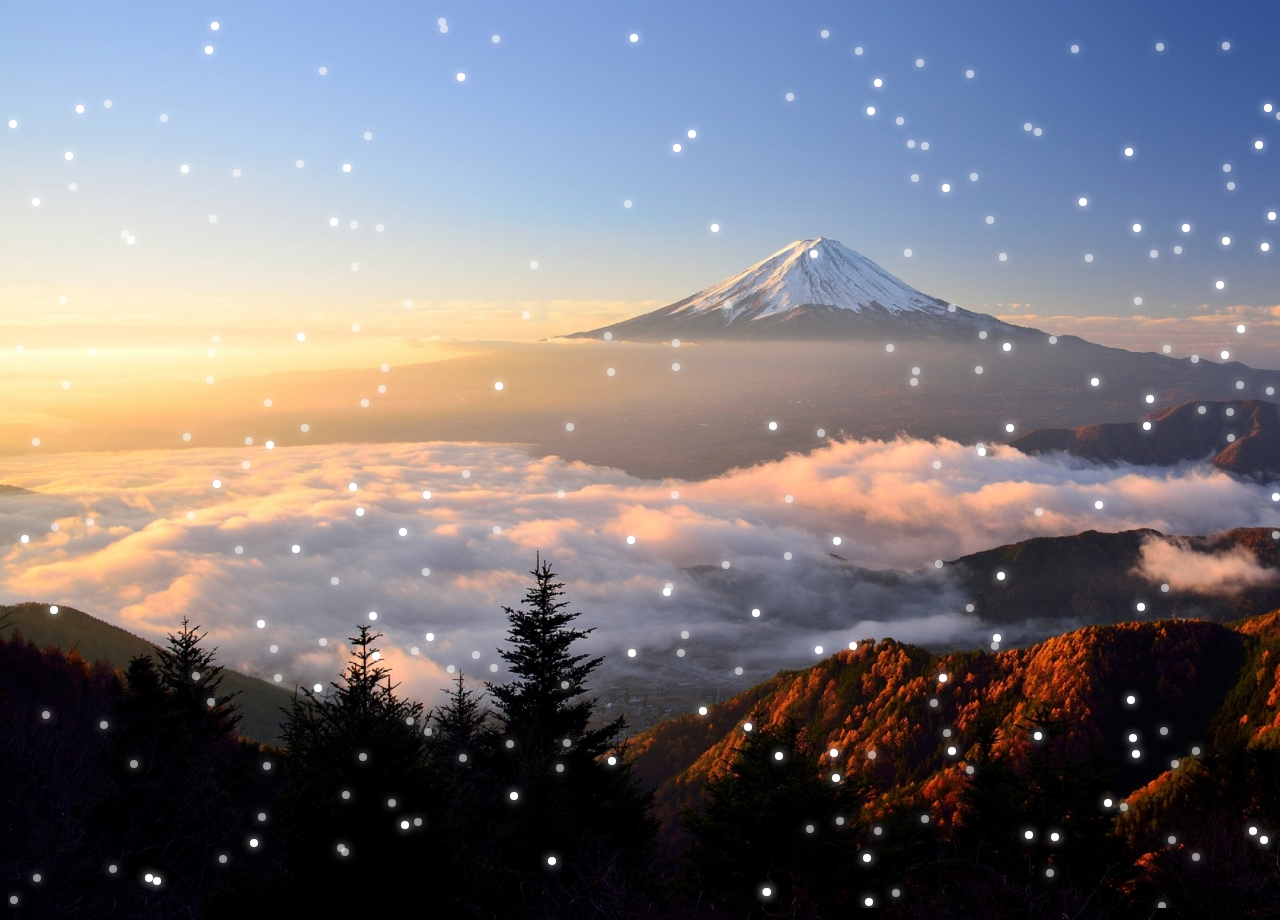
<file: project01/index.html>
<!DOCTYPE html>
<html lang="en">
<head>
    <meta charset="UTF-8">
    <meta http-equiv="X-UA-Compatible" content="IE=edge">
    <meta name="viewport" content="width=device-width, initial-scale=1.0">
    <title>JS Project 01 | Fallen Snow</title>
    <link rel="stylesheet" href="./style.css">
</head>
<body>
    <canvas id="falling-snow-canvas"></canvas>
    <script src="./start.js"></script>
</body>
</html>
</file>
<file: project01/style.css>
body {
    background: url('./img/background.jpg');
    background-size: cover;
}
</file>
